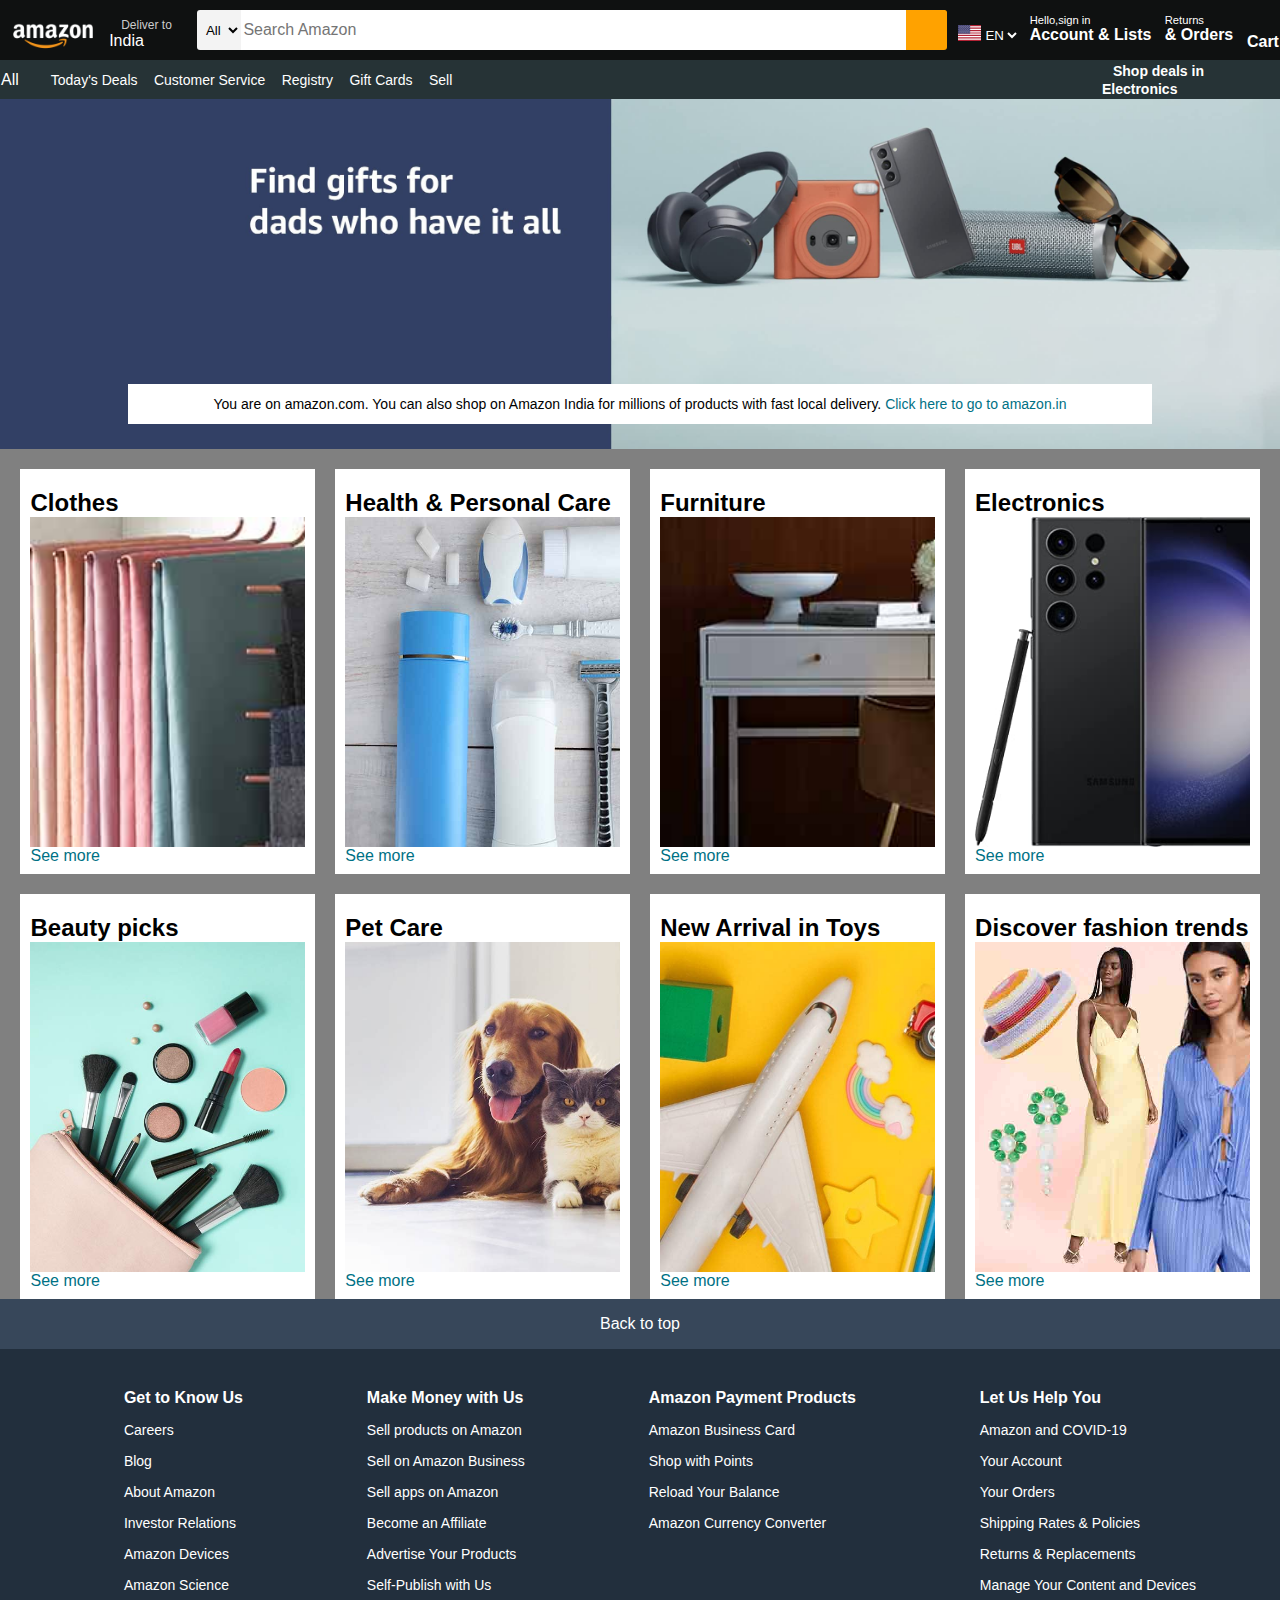
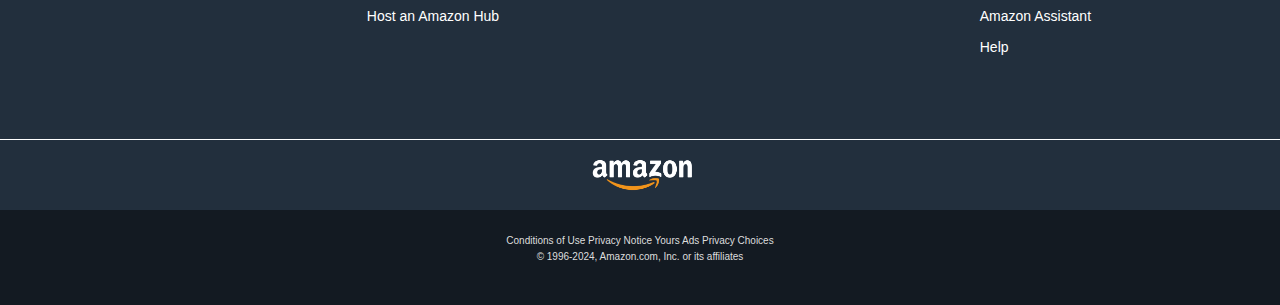
<file: clone_amazon.html>
<!DOCTYPE html>
<html lang="en">
<head>
    <meta charset="UTF-8">
    <meta name="viewport" content="width=device-width, initial-scale=1.0">
    <title>Amazon clone</title>
    <link rel="stylesheet" href="https://cdnjs.cloudflare.com/ajax/libs/font-awesome/6.5.1/css/all.min.css" integrity="sha512-DTOQO9RWCH3ppGqcWaEA1BIZOC6xxalwEsw9c2QQeAIftl+Vegovlnee1c9QX4TctnWMn13TZye+giMm8e2LwA==" crossorigin="anonymous" referrerpolicy="no-referrer" />
    <link rel="stylesheet" href="style.css">
</head>
<body>
    <heading>
        <div class="navbar">
            <div class="nav_logo border">
                <div class="logo"></div>
            </div>
            <div class="nav_location border">
                <p id="loc_first">Deliver to</p>
                <div class="location_icon">
                    <i class="fa-solid fa-location-dot"></i>
                    <p id="loc_sec">India</p>
                </div>
            </div>
            <div class="nav_searchbar">
                <select name="nav_items" id="nav_items">
                    <option value="All">All</option>
                </select>
                <input type="text" placeholder="Search Amazon" id="nav_search">
                <button id="nav_button"><i class="fa-solid fa-magnifying-glass"></i></button>
            </div>
            <div class="nav_language border">
                <div class="nav_flag"></div>
                <select id="select_lang">
                    <option value="EN">EN</option>
                </select>
            </div>
            <div class="nav_signin border">
                <p class="signin_line1">Hello,sign in</p>
                <p class="signin_line2">Account & Lists</p>
            </div>
            <div class="nav_return border">
                <div class="return_line1">Returns</div>
                <div class="return_line2">& Orders</div>
            </div>
            <div class="nav_cart border">
                <i class="fa-solid fa-cart-shopping"></i>
                <p class="cart_line">Cart</p>
            </div>
        </div>
        <div class="nav_panel">
            <div class="panel_all border">
                <i class="fa-solid fa-bars"></i>
                All
            </div>
            <div class="panel_opt1">
            <a href="#" class="border">Today's Deals</a>
            <a href="#" class="border">Customer Service</a>
            <a href="#" class="border">Registry</a>
            <a href="#" class="border">Gift Cards</a>
            <a href="#" class="border">Sell</a>
            </div>
            <div class="panel_opt2"><a href="#" class="border">Shop deals in Electronics</a></div>
    </div>
    </heading>
    <div class="hero_section">
        <div class="hero_write">
            <p>You are on amazon.com. You can also shop on Amazon India for millions of products with fast local delivery. <a href="http://www.amazon.in">Click here to go to amazon.in</a></p>
        </div>
    </div>
    <div class="content_area">
        <div class="box1 box">
            <div class="box_content">
                <h2>Clothes</h2>
        <div class="box_img" style="background-image: url('box1_image.jpg');"></div>
        <a>See more</a>
            </div>
        </div>
        <div class="box2 box">
            <div class="box_content">
                <h2>Health & Personal Care</h2>
        <div class="box_img" style="background-image: url('box2_image.jpg');"></div>
        <a>See more</a>
            </div>
        </div>
        <div class="box3 box">
            <div class="box_content">
                <h2>Furniture</h2>
        <div class="box_img" style="background-image: url('box3_image.jpg');"></div>
        <a>See more</a>
            </div>
        </div>
        <div class="box4 box">
            <div class="box_content">
                <h2>Electronics</h2>
        <div class="box_img" style="background-image: url('box4_image.jpg');"></div>
        <a>See more</a>
            </div>
        </div>
        <div class="box5 box">
            <div class="box_content">
                <h2>Beauty picks</h2>
        <div class="box_img" style="background-image: url('box5_image.jpg');"></div>
        <a>See more</a>
            </div>
        </div>
        <div class="box6 box">
            <div class="box_content">
                <h2>Pet Care</h2>
        <div class="box_img" style="background-image: url('box6_image.jpg');"></div>
        <a>See more</a>
            </div>
        </div>
        <div class="box7 box">
            <div class="box_content">
                <h2>New Arrival in Toys</h2>
        <div class="box_img" style="background-image: url('box7_image.jpg');"></div>
        <a>See more</a>
            </div>
        </div>
        <div class="box8 box">
            <div class="box_content">
                <h2>Discover fashion trends</h2>
        <div class="box_img" style="background-image: url('box8_image.jpg');"></div>
        <a>See more</a>
            </div>
        </div>
        
    </div>
    <footer>
    <div class="footer_1">
        Back to top
    </div>
    <div class="footer_2">
        <ul>
            <h4>Get to Know Us</h4>
            <a>Careers</a>
            <a>Blog</a>
            <a>About Amazon</a>
            <a>Investor Relations</a>
            <a>Amazon Devices</a>
            <a>Amazon Science</a>
        </ul>
        <ul>
            <h4>Make Money with Us</h4>
            <a>Sell products on Amazon</a>
            <a>Sell on Amazon Business</a>
            <a>Sell apps on Amazon</a>
            <a>Become an Affiliate</a>
            <a>Advertise Your Products</a>
            <a>Self-Publish with Us</a>
            <a>Host an Amazon Hub</a>
        </ul>
        <ul>
            <h4>Amazon Payment Products</h4>
            <a>Amazon Business Card</a>
            <a>Shop with Points</a>
            <a>Reload Your Balance</a>
            <a>Amazon Currency Converter</a>
        </ul>
        <ul>
            <h4>Let Us Help You</h4>
            <a>Amazon and COVID-19</a>
            <a>Your Account</a>
            <a>Your Orders</a>
            <a>Shipping Rates & Policies</a>
            <a>Returns & Replacements</a>
            <a>Manage Your Content and Devices</a>
            <a>Amazon Assistant</a>
            <a>Help</a>
        </ul>
    </div>
    </div>
    <div class="foot_panel">
        <div class="foot_logo"></div>
    </div>
    <div class="foot_panel2">
        <div class="panel_line1">
            <a>Conditions of Use</a>
            <a>Privacy Notice</a>
            <a>Yours Ads Privacy Choices</a>
        </div>
        <div class="panel_line2">
            © 1996-2024, Amazon.com, Inc. or its affiliates
        </div>
    </div>
    </footer>
</body>
</html>
</file>
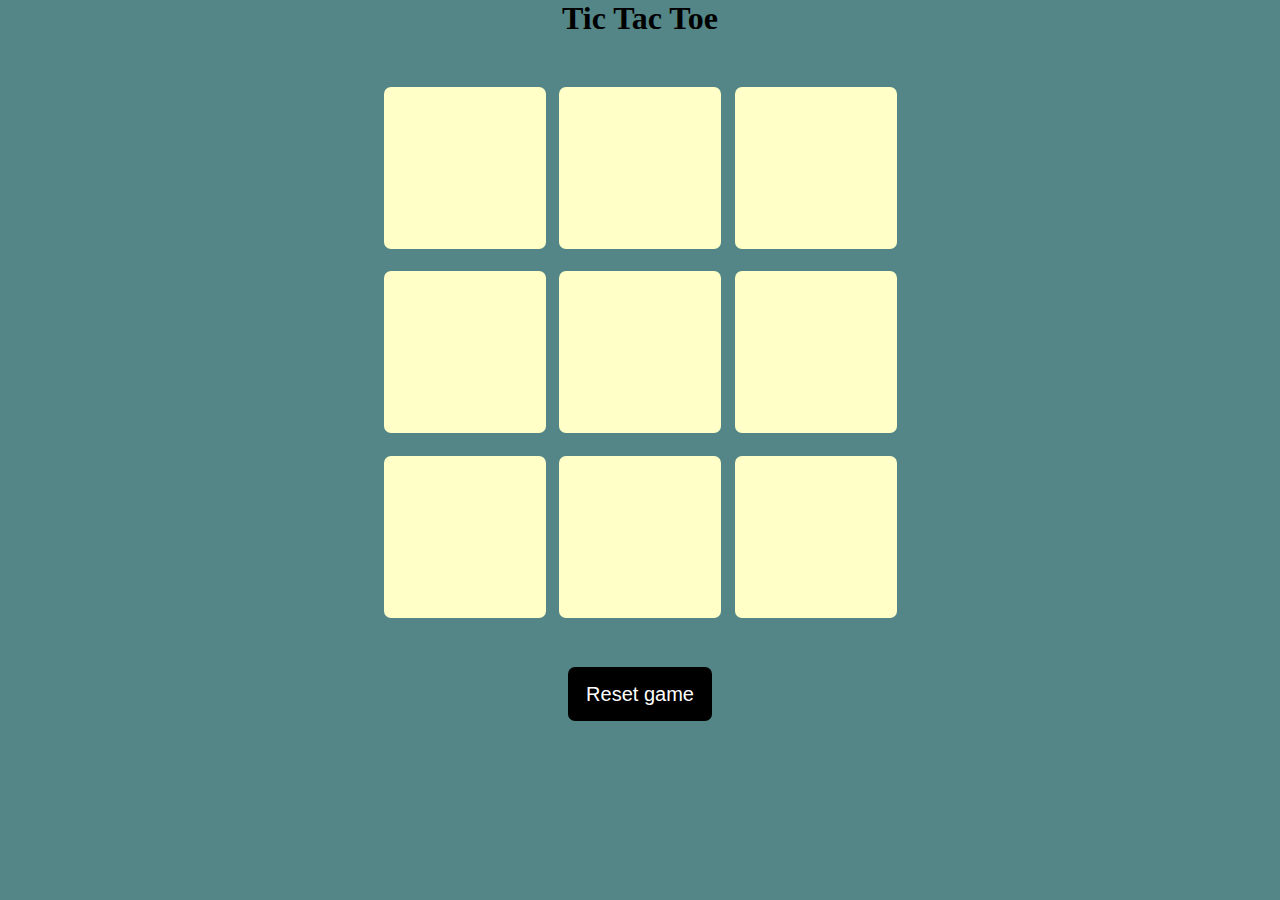
<file: index_1.html>
<!DOCTYPE html>
<html lang="en">
<head>
    <meta charset="UTF-8">
    <meta name="viewport" content="width=device-width, initial-scale=1.0">
    <title>Document</title>
    <link rel="stylesheet" href="style2.css">
</head>
<body>
    <div class="msg_container">
        <p id="msg">Winner</p>
        <button id="new_btn">New game</button>
    </div>
    <h1>Tic Tac Toe</h1>
    
    <div id="container">
        
        <div class="game">
        <button class="box"></button>
        <button class="box"></button>
        <button class="box"></button>
        <button class="box"></button>
        <button class="box"></button>
        <button class="box"></button>
        <button class="box"></button>
        <button class="box"></button>
        <button class="box"></button>
        </div>
    </div>
    <button id="reset">Reset game</button>
<script src="web.js"></script>
</body>
</html>
</file>
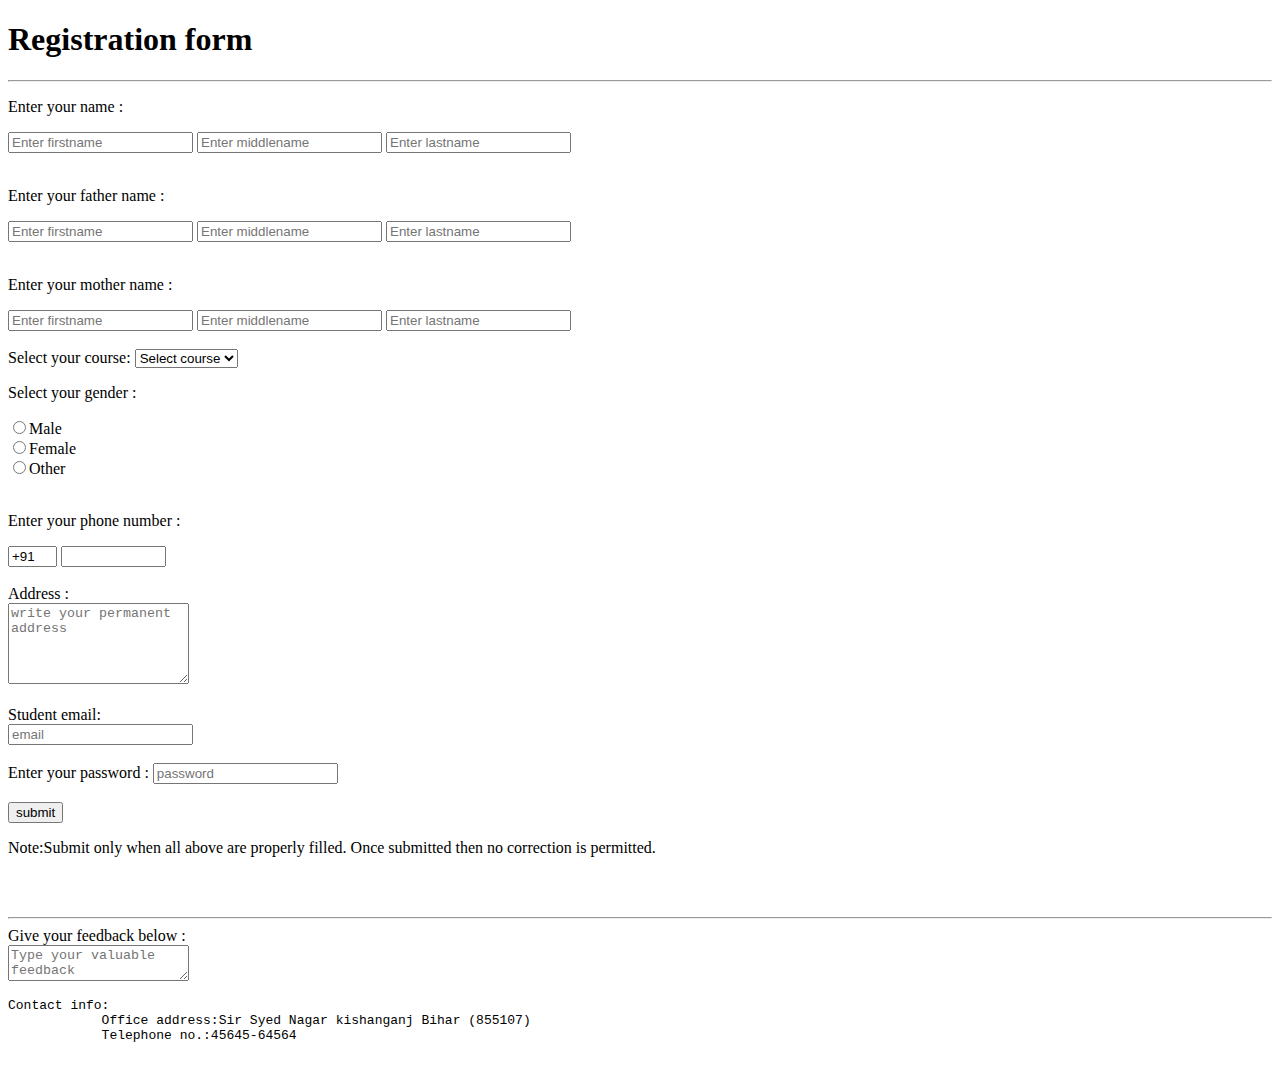
<file: prac.html>
<!DOCTYPE html>
<html lang="en">
<head>
    <meta charset="UTF-8">
    <meta name="viewport" content="width=device-width, initial-scale=1.0">
    <title>Document</title>
</head>
<body>
    <header>
        <h1>Registration form</h1>
    </header>
    <hr>
    <main>
        <p>Enter your name : </p>
        <input type="text" placeholder="Enter firstname">
        <input type="text" placeholder="Enter middlename">
        <input type="text" placeholder="Enter lastname">
        <br><br>
        <p>Enter your father name : </p>
        <input type="text" placeholder="Enter firstname">
        <input type="text" placeholder="Enter middlename">
        <input type="text" placeholder="Enter lastname">
        <br><br>
        <p>Enter your mother name : </p>
        <input type="text" placeholder="Enter firstname">
        <input type="text" placeholder="Enter middlename">
        <input type="text" placeholder="Enter lastname">
        <br><br>
        Select your course:
        <select name="course">
            <option value=" Select course">Select course</option>
            <option value="B-Tech">B-Tech</option>
            <option value="M-Tech">M-Tech</option>
            <option value="Medical">Medical</option>
            <option value="Law">Law</option>
            <option value="MBA">MBA</option>
            <option value="B Sc">B Sc</option>
        </select>
        <p>Select your gender :</p>
        <input type="radio" value="Male" name="gender">Male
        <br>
        <input type="radio" value="Female" name="gender">Female
        <br>
        <input type="radio" value="Other" name="gender">Other
        <br><br>
        <p>Enter your phone number :</p>
        <input type="text" value="+91" name="country code" size="3"/>
        <input type="text" name="phone" size="10"/>
        <br><br>
        <lebel>Address :</lebel>
        <br>
        <textarea name="address" id="address" placeholder="write your permanent address" rows="5"></textarea>
        <br><br>
        <lebel>Student email:</lebel>
        <br>
        <input type="text" name="email" placeholder="email">
        <br><br>
        <label>Enter your password : </label>
        <input type="password" placeholder="password">
        <br><br>
        <input type="submit" value="submit">
        <p>Note:Submit only when all above are properly filled.
            Once submitted then no correction is permitted.
        </p>
        <br><br>
        <hr>
    </main>
    <footer>
        <label>Give your feedback below :</label>
        <br>
        <textarea type="text" value="feedback" placeholder="Type your valuable feedback"></textarea>
        <br>
        <pre>Contact info:
            Office address:Sir Syed Nagar kishanganj Bihar (855107)
            Telephone no.:45645-64564
        </pre>
    </footer>
</body>
</html>
</file>
<file: style.css>
*{
    margin: 0;
    font-family: arial;
    border:border-box;
}

.navbar{
    height: 60px;
    background-color: #0f1111;
    color: #ffffff;
    display: flex;
    align-items: center;
    justify-content: space-between;
}

.nav_logo{
    height: 50px;
    width: 100px;
    margin-top: 5px;
    margin-left: 2px;
    background-color: #0f1111;
}

.logo{
    background-image: url("amazon_logo.png");
    background-size: cover;
    height: 50px;
    width: 100%;
}

.border{
    border: 1.5px solid transparent;
}
.border:hover{
    border: 1.5px solid white;
}

#loc_first{
    font-size: 0.75rem;
    color: #cccccc;
    margin-top:10px;
    margin-left:13px;
}
#loc_sec{
    font-size: 1rem;
    color: #ffff;
    margin-left: 1px;
}
.nav_location{
    height: 50px;
    width: 85px;
    margin-top:5px;
}
.location_icon{
    display: flex;
}

.nav_searchbar{
    width: 750px;
    height: 40px;
    display: flex;
    align-items: center;
    border-radius: 4px;

}
.nav_searchbar:hover{
    border: 2px solid orange;
}
#nav_items{
    height: 40px;
    width: 50px;
    background-color: #f3f3f3;
    text-align: center;
    border-top-left-radius: 3px;
    border-bottom-left-radius: 3px;
    border:none;
}
#nav_search{
    height: 38px;
    width: 100%;
    font-size: 1rem;
    border: none;
}

#nav_button{
    height: 40px;
    width: 45px;
    color: #0f1111;
    background-color: rgb(255, 162, 0);
    border-top-right-radius: 2.5px;
    border-bottom-right-radius: 3px;
    border:none;
    font-size: 1.2rem;
}
.nav_language{
    width: 73px;
    height: 50px;
    display: flex;
}
.nav_flag{
    width: 23px;
    height: 16px;
    background-image: url("Flag_USA.svg");
    background-size: cover;
    margin-top: 20px;
    margin-left: 7px;
}
#select_lang{
    height: 20px;
    margin-top: 20px;
    color: #ffffff;
    background-color: #0f1111;
    border: none;
}

.nav_signin{
    width: 130px;
    height: 50px;
    
}
.signin_line1{
    font-size: 0.7rem;
    margin-top: 9px;
}
.signin_line2{
    font-size: 1rem;
    font-weight: 700;
}
.nav_return{
    height: 50px;
    width: 77px;
}
.return_line1{
    font-size: 0.7rem;
    padding-top: 9px;
}
.return_line2{
    font-size: 1rem;
    font-weight: 700;
}
.nav_cart{
    display: flex;
}
.nav_cart i{
    font-size: 40px;
}
.cart_line{
    font-size: 1rem;
    font-weight: 600;
    margin-top: 23px;
}

.nav_panel{
    display:flex;
    align-items: center;
    height: 39px;
    color:#ffffff;
    background-color: #222f32;
    opacity: 0.98;
}
.panel_opt1{
    width: 85%;
}
.nav_panel a{
    text-decoration: none;
    color:#ffffff;
    margin-left: 10px;
    font-size: 14px;
}
.panel_all{
    margin-right: 20px;
}
.panel_opt2{
    font-weight: 700;
}

.hero_section{
    height: 350px;
    background-image:url(hero_image.jpg);
    background-size: cover;
    display: flex;
    align-items: flex-end;
    justify-content: center;
}
.hero_write{
    background-color: #ffffffff;
    height: 40px;
    display: flex;
    align-items: center;
    justify-content: center;
    font-size:14px;
    width: 80%;
    margin-bottom: 25px;
}
.hero_write a{
    text-decoration: none;
    color:#007185;
}
.hero_write a:hover{
    color: rgb(255, 77, 0);
    text-decoration: underline;
}
.content_area{
    background-color: grey;
    display: flex;
    flex-wrap: wrap;
    justify-content: space-evenly;
}
.content_area a{
    color:#007185;
}
.box{
    width: 23%;
    height: 370px;
    background-color: white;
    position: relative;
    padding-top: 20px;
    padding-bottom: 15px;
    margin-top: 20px;

}
.box_img{
    height: 330px;
    background-size: cover;
}
.box_content{
    margin-left: 10px;
    margin-right: 10px;
}

.footer_1{
    height: 50px;
    background-color:#37475a;
    color: #ffffff;
    display: flex;
    justify-content: center;
    align-items: center;

}
.footer_2{
    height: 350px;
    background-color:#222f3d;
    color: #ffffff;

}
.footer_2{
    padding-top: 40px;
    display: flex;
    justify-content: space-evenly;
}
ul a{
    font-size:14px;
    position: relative;
    padding-top: 15px;
    display: block;
    
}
.foot_panel{
    height: 70px;
    color: white;
    background-color: #222f3d;
    border-top: 0.5px solid #ffffff;
    display: flex;
    justify-content: center;

}
.foot_logo{
    height: 70px;
    width: 120px;
    color: white;
    background-image: url(amazon_logo.png);
    background-size: cover;
}
.foot_panel2{
    height: 70px;
    color: #DDDDDD;
    background-color: #131A22;
    padding-top: 25px;
}
.foot_panel2 a:hover{
    text-decoration: underline;
}

.panel_line1{
    font-size:10px;
    text-align: center;
}
.panel_line2{
    padding-top: 5px;
    font-size:10px;
    text-align: center;
}
</file>
<file: style2.css>
*{
    padding: 0;
    margin: 0;
}
body{
    background-color: #548687;
    text-align: center;
}
#container{
    height: 70vh;
    display: flex;
    justify-content: center;
    align-items: center;
}
.game{
    height: 60vmin;
    width: 60vmin;
    display: flex;
    flex-wrap: wrap;
    justify-content: center;
    align-items: center;
    gap: 1.5vmin;
}
.box{
    height: 18vmin;
    width: 18vmin;
    border: none;
    border-radius: 7px;
    font-size: 70px;
    color: red;
    background-color: #ffffc7;
}

#reset{
    height: 6vmin;
    width: 16vmin;
    border-radius: 7px;
    background-color: black;
    color: white;
    font-size: 20px;
    border: none;
}
#new_btn{
    height: 6vmin;
    width: 16vmin;
    border-radius: 7px;
    background-color: black;
    color: white;
    font-size: 20px;
    border: none;
}
#msg{
    font-size: 5rem;
    color: #ffffc7;
}
.msg_container{
    margin-bottom: 10vmin;
    display: none;
}
</file>
